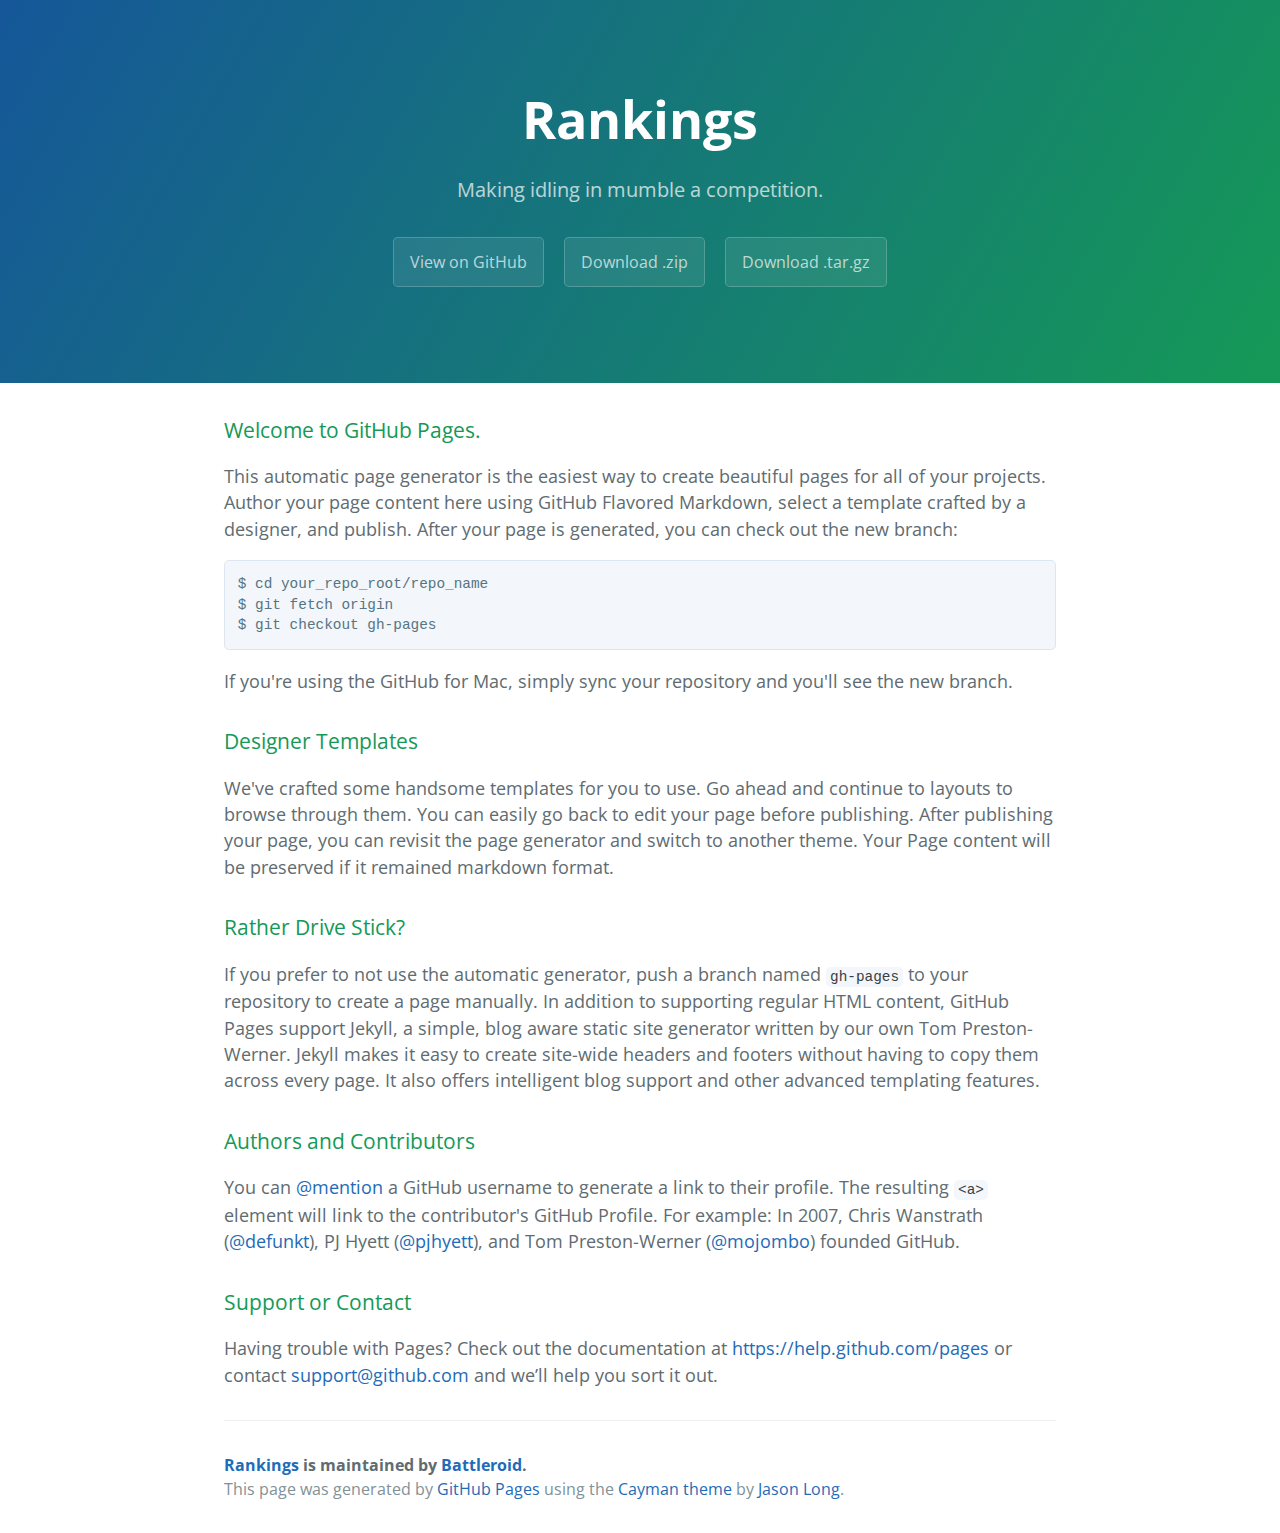
<file: index.html>
<!DOCTYPE html>
<html lang="en-us">
  <head>
    <meta charset="UTF-8">
    <title>Rankings by Battleroid</title>
    <meta name="viewport" content="width=device-width, initial-scale=1">
    <link rel="stylesheet" type="text/css" href="stylesheets/normalize.css" media="screen">
    <link href='http://fonts.googleapis.com/css?family=Open+Sans:400,700' rel='stylesheet' type='text/css'>
    <link rel="stylesheet" type="text/css" href="stylesheets/stylesheet.css" media="screen">
    <link rel="stylesheet" type="text/css" href="stylesheets/github-light.css" media="screen">
  </head>
  <body>
    <section class="page-header">
      <h1 class="project-name">Rankings</h1>
      <h2 class="project-tagline">Making idling in mumble a competition.</h2>
      <a href="https://github.com/Battleroid/rankings" class="btn">View on GitHub</a>
      <a href="https://github.com/Battleroid/rankings/zipball/master" class="btn">Download .zip</a>
      <a href="https://github.com/Battleroid/rankings/tarball/master" class="btn">Download .tar.gz</a>
    </section>

    <section class="main-content">
      <h3>
<a id="welcome-to-github-pages" class="anchor" href="#welcome-to-github-pages" aria-hidden="true"><span class="octicon octicon-link"></span></a>Welcome to GitHub Pages.</h3>

<p>This automatic page generator is the easiest way to create beautiful pages for all of your projects. Author your page content here using GitHub Flavored Markdown, select a template crafted by a designer, and publish. After your page is generated, you can check out the new branch:</p>

<pre><code>$ cd your_repo_root/repo_name
$ git fetch origin
$ git checkout gh-pages
</code></pre>

<p>If you're using the GitHub for Mac, simply sync your repository and you'll see the new branch.</p>

<h3>
<a id="designer-templates" class="anchor" href="#designer-templates" aria-hidden="true"><span class="octicon octicon-link"></span></a>Designer Templates</h3>

<p>We've crafted some handsome templates for you to use. Go ahead and continue to layouts to browse through them. You can easily go back to edit your page before publishing. After publishing your page, you can revisit the page generator and switch to another theme. Your Page content will be preserved if it remained markdown format.</p>

<h3>
<a id="rather-drive-stick" class="anchor" href="#rather-drive-stick" aria-hidden="true"><span class="octicon octicon-link"></span></a>Rather Drive Stick?</h3>

<p>If you prefer to not use the automatic generator, push a branch named <code>gh-pages</code> to your repository to create a page manually. In addition to supporting regular HTML content, GitHub Pages support Jekyll, a simple, blog aware static site generator written by our own Tom Preston-Werner. Jekyll makes it easy to create site-wide headers and footers without having to copy them across every page. It also offers intelligent blog support and other advanced templating features.</p>

<h3>
<a id="authors-and-contributors" class="anchor" href="#authors-and-contributors" aria-hidden="true"><span class="octicon octicon-link"></span></a>Authors and Contributors</h3>

<p>You can <a href="https://github.com/blog/821" class="user-mention">@mention</a> a GitHub username to generate a link to their profile. The resulting <code>&lt;a&gt;</code> element will link to the contributor's GitHub Profile. For example: In 2007, Chris Wanstrath (<a href="https://github.com/defunkt" class="user-mention">@defunkt</a>), PJ Hyett (<a href="https://github.com/pjhyett" class="user-mention">@pjhyett</a>), and Tom Preston-Werner (<a href="https://github.com/mojombo" class="user-mention">@mojombo</a>) founded GitHub.</p>

<h3>
<a id="support-or-contact" class="anchor" href="#support-or-contact" aria-hidden="true"><span class="octicon octicon-link"></span></a>Support or Contact</h3>

<p>Having trouble with Pages? Check out the documentation at <a href="https://help.github.com/pages">https://help.github.com/pages</a> or contact <a href="mailto:support@github.com">support@github.com</a> and we’ll help you sort it out.</p>

      <footer class="site-footer">
        <span class="site-footer-owner"><a href="https://github.com/Battleroid/rankings">Rankings</a> is maintained by <a href="https://github.com/Battleroid">Battleroid</a>.</span>

        <span class="site-footer-credits">This page was generated by <a href="https://pages.github.com">GitHub Pages</a> using the <a href="https://github.com/jasonlong/cayman-theme">Cayman theme</a> by <a href="https://twitter.com/jasonlong">Jason Long</a>.</span>
      </footer>

    </section>

  
  </body>
</html>
</file>
<file: stylesheets/stylesheet.css>
* {
  box-sizing: border-box; }

body {
  padding: 0;
  margin: 0;
  font-family: "Open Sans", "Helvetica Neue", Helvetica, Arial, sans-serif;
  font-size: 16px;
  line-height: 1.5;
  color: #606c71; }

a {
  color: #1e6bb8;
  text-decoration: none; }
  a:hover {
    text-decoration: underline; }

.btn {
  display: inline-block;
  margin-bottom: 1rem;
  color: rgba(255, 255, 255, 0.7);
  background-color: rgba(255, 255, 255, 0.08);
  border-color: rgba(255, 255, 255, 0.2);
  border-style: solid;
  border-width: 1px;
  border-radius: 0.3rem;
  transition: color 0.2s, background-color 0.2s, border-color 0.2s; }
  .btn + .btn {
    margin-left: 1rem; }

.btn:hover {
  color: rgba(255, 255, 255, 0.8);
  text-decoration: none;
  background-color: rgba(255, 255, 255, 0.2);
  border-color: rgba(255, 255, 255, 0.3); }

@media screen and (min-width: 64em) {
  .btn {
    padding: 0.75rem 1rem; } }

@media screen and (min-width: 42em) and (max-width: 64em) {
  .btn {
    padding: 0.6rem 0.9rem;
    font-size: 0.9rem; } }

@media screen and (max-width: 42em) {
  .btn {
    display: block;
    width: 100%;
    padding: 0.75rem;
    font-size: 0.9rem; }
    .btn + .btn {
      margin-top: 1rem;
      margin-left: 0; } }

.page-header {
  color: #fff;
  text-align: center;
  background-color: #159957;
  background-image: linear-gradient(120deg, #155799, #159957); }

@media screen and (min-width: 64em) {
  .page-header {
    padding: 5rem 6rem; } }

@media screen and (min-width: 42em) and (max-width: 64em) {
  .page-header {
    padding: 3rem 4rem; } }

@media screen and (max-width: 42em) {
  .page-header {
    padding: 2rem 1rem; } }

.project-name {
  margin-top: 0;
  margin-bottom: 0.1rem; }

@media screen and (min-width: 64em) {
  .project-name {
    font-size: 3.25rem; } }

@media screen and (min-width: 42em) and (max-width: 64em) {
  .project-name {
    font-size: 2.25rem; } }

@media screen and (max-width: 42em) {
  .project-name {
    font-size: 1.75rem; } }

.project-tagline {
  margin-bottom: 2rem;
  font-weight: normal;
  opacity: 0.7; }

@media screen and (min-width: 64em) {
  .project-tagline {
    font-size: 1.25rem; } }

@media screen and (min-width: 42em) and (max-width: 64em) {
  .project-tagline {
    font-size: 1.15rem; } }

@media screen and (max-width: 42em) {
  .project-tagline {
    font-size: 1rem; } }

.main-content :first-child {
  margin-top: 0; }
.main-content img {
  max-width: 100%; }
.main-content h1, .main-content h2, .main-content h3, .main-content h4, .main-content h5, .main-content h6 {
  margin-top: 2rem;
  margin-bottom: 1rem;
  font-weight: normal;
  color: #159957; }
.main-content p {
  margin-bottom: 1em; }
.main-content code {
  padding: 2px 4px;
  font-family: Consolas, "Liberation Mono", Menlo, Courier, monospace;
  font-size: 0.9rem;
  color: #383e41;
  background-color: #f3f6fa;
  border-radius: 0.3rem; }
.main-content pre {
  padding: 0.8rem;
  margin-top: 0;
  margin-bottom: 1rem;
  font: 1rem Consolas, "Liberation Mono", Menlo, Courier, monospace;
  color: #567482;
  word-wrap: normal;
  background-color: #f3f6fa;
  border: solid 1px #dce6f0;
  border-radius: 0.3rem; }
  .main-content pre > code {
    padding: 0;
    margin: 0;
    font-size: 0.9rem;
    color: #567482;
    word-break: normal;
    white-space: pre;
    background: transparent;
    border: 0; }
.main-content .highlight {
  margin-bottom: 1rem; }
  .main-content .highlight pre {
    margin-bottom: 0;
    word-break: normal; }
.main-content .highlight pre, .main-content pre {
  padding: 0.8rem;
  overflow: auto;
  font-size: 0.9rem;
  line-height: 1.45;
  border-radius: 0.3rem; }
.main-content pre code, .main-content pre tt {
  display: inline;
  max-width: initial;
  padding: 0;
  margin: 0;
  overflow: initial;
  line-height: inherit;
  word-wrap: normal;
  background-color: transparent;
  border: 0; }
  .main-content pre code:before, .main-content pre code:after, .main-content pre tt:before, .main-content pre tt:after {
    content: normal; }
.main-content ul, .main-content ol {
  margin-top: 0; }
.main-content blockquote {
  padding: 0 1rem;
  margin-left: 0;
  color: #819198;
  border-left: 0.3rem solid #dce6f0; }
  .main-content blockquote > :first-child {
    margin-top: 0; }
  .main-content blockquote > :last-child {
    margin-bottom: 0; }
.main-content table {
  display: block;
  width: 100%;
  overflow: auto;
  word-break: normal;
  word-break: keep-all; }
  .main-content table th {
    font-weight: bold; }
  .main-content table th, .main-content table td {
    padding: 0.5rem 1rem;
    border: 1px solid #e9ebec; }
.main-content dl {
  padding: 0; }
  .main-content dl dt {
    padding: 0;
    margin-top: 1rem;
    font-size: 1rem;
    font-weight: bold; }
  .main-content dl dd {
    padding: 0;
    margin-bottom: 1rem; }
.main-content hr {
  height: 2px;
  padding: 0;
  margin: 1rem 0;
  background-color: #eff0f1;
  border: 0; }

@media screen and (min-width: 64em) {
  .main-content {
    max-width: 64rem;
    padding: 2rem 6rem;
    margin: 0 auto;
    font-size: 1.1rem; } }

@media screen and (min-width: 42em) and (max-width: 64em) {
  .main-content {
    padding: 2rem 4rem;
    font-size: 1.1rem; } }

@media screen and (max-width: 42em) {
  .main-content {
    padding: 2rem 1rem;
    font-size: 1rem; } }

.site-footer {
  padding-top: 2rem;
  margin-top: 2rem;
  border-top: solid 1px #eff0f1; }

.site-footer-owner {
  display: block;
  font-weight: bold; }

.site-footer-credits {
  color: #819198; }

@media screen and (min-width: 64em) {
  .site-footer {
    font-size: 1rem; } }

@media screen and (min-width: 42em) and (max-width: 64em) {
  .site-footer {
    font-size: 1rem; } }

@media screen and (max-width: 42em) {
  .site-footer {
    font-size: 0.9rem; } }
</file>
<file: stylesheets/github-light.css>
/*
   Copyright 2014 GitHub Inc.

   Licensed under the Apache License, Version 2.0 (the "License");
   you may not use this file except in compliance with the License.
   You may obtain a copy of the License at

       http://www.apache.org/licenses/LICENSE-2.0

   Unless required by applicable law or agreed to in writing, software
   distributed under the License is distributed on an "AS IS" BASIS,
   WITHOUT WARRANTIES OR CONDITIONS OF ANY KIND, either express or implied.
   See the License for the specific language governing permissions and
   limitations under the License.

*/

.pl-c /* comment */ {
  color: #969896;
}

.pl-c1      /* constant, markup.raw, meta.diff.header, meta.module-reference, meta.property-name, support, support.constant, support.variable, variable.other.constant */,
.pl-s .pl-v /* string variable */ {
  color: #0086b3;
}

.pl-e  /* entity */,
.pl-en /* entity.name */ {
  color: #795da3;
}

.pl-s .pl-s1 /* string source */,
.pl-smi      /* storage.modifier.import, storage.modifier.package, storage.type.java, variable.other, variable.parameter.function */ {
  color: #333;
}

.pl-ent /* entity.name.tag */ {
  color: #63a35c;
}

.pl-k /* keyword, storage, storage.type */ {
  color: #a71d5d;
}

.pl-pds              /* punctuation.definition.string, string.regexp.character-class */,
.pl-s                /* string */,
.pl-s .pl-pse .pl-s1 /* string punctuation.section.embedded source */,
.pl-sr               /* string.regexp */,
.pl-sr .pl-cce       /* string.regexp constant.character.escape */,
.pl-sr .pl-sra       /* string.regexp string.regexp.arbitrary-repitition */,
.pl-sr .pl-sre       /* string.regexp source.ruby.embedded */ {
  color: #183691;
}

.pl-v /* variable */ {
  color: #ed6a43;
}

.pl-id /* invalid.deprecated */ {
  color: #b52a1d;
}

.pl-ii /* invalid.illegal */ {
  background-color: #b52a1d;
  color: #f8f8f8;
}

.pl-sr .pl-cce /* string.regexp constant.character.escape */ {
  color: #63a35c;
  font-weight: bold;
}

.pl-ml /* markup.list */ {
  color: #693a17;
}

.pl-mh        /* markup.heading */,
.pl-mh .pl-en /* markup.heading entity.name */,
.pl-ms        /* meta.separator */ {
  color: #1d3e81;
  font-weight: bold;
}

.pl-mq /* markup.quote */ {
  color: #008080;
}

.pl-mi /* markup.italic */ {
  color: #333;
  font-style: italic;
}

.pl-mb /* markup.bold */ {
  color: #333;
  font-weight: bold;
}

.pl-md /* markup.deleted, meta.diff.header.from-file */ {
  background-color: #ffecec;
  color: #bd2c00;
}

.pl-mi1 /* markup.inserted, meta.diff.header.to-file */ {
  background-color: #eaffea;
  color: #55a532;
}

.pl-mdr /* meta.diff.range */ {
  color: #795da3;
  font-weight: bold;
}

.pl-mo /* meta.output */ {
  color: #1d3e81;
}
</file>
